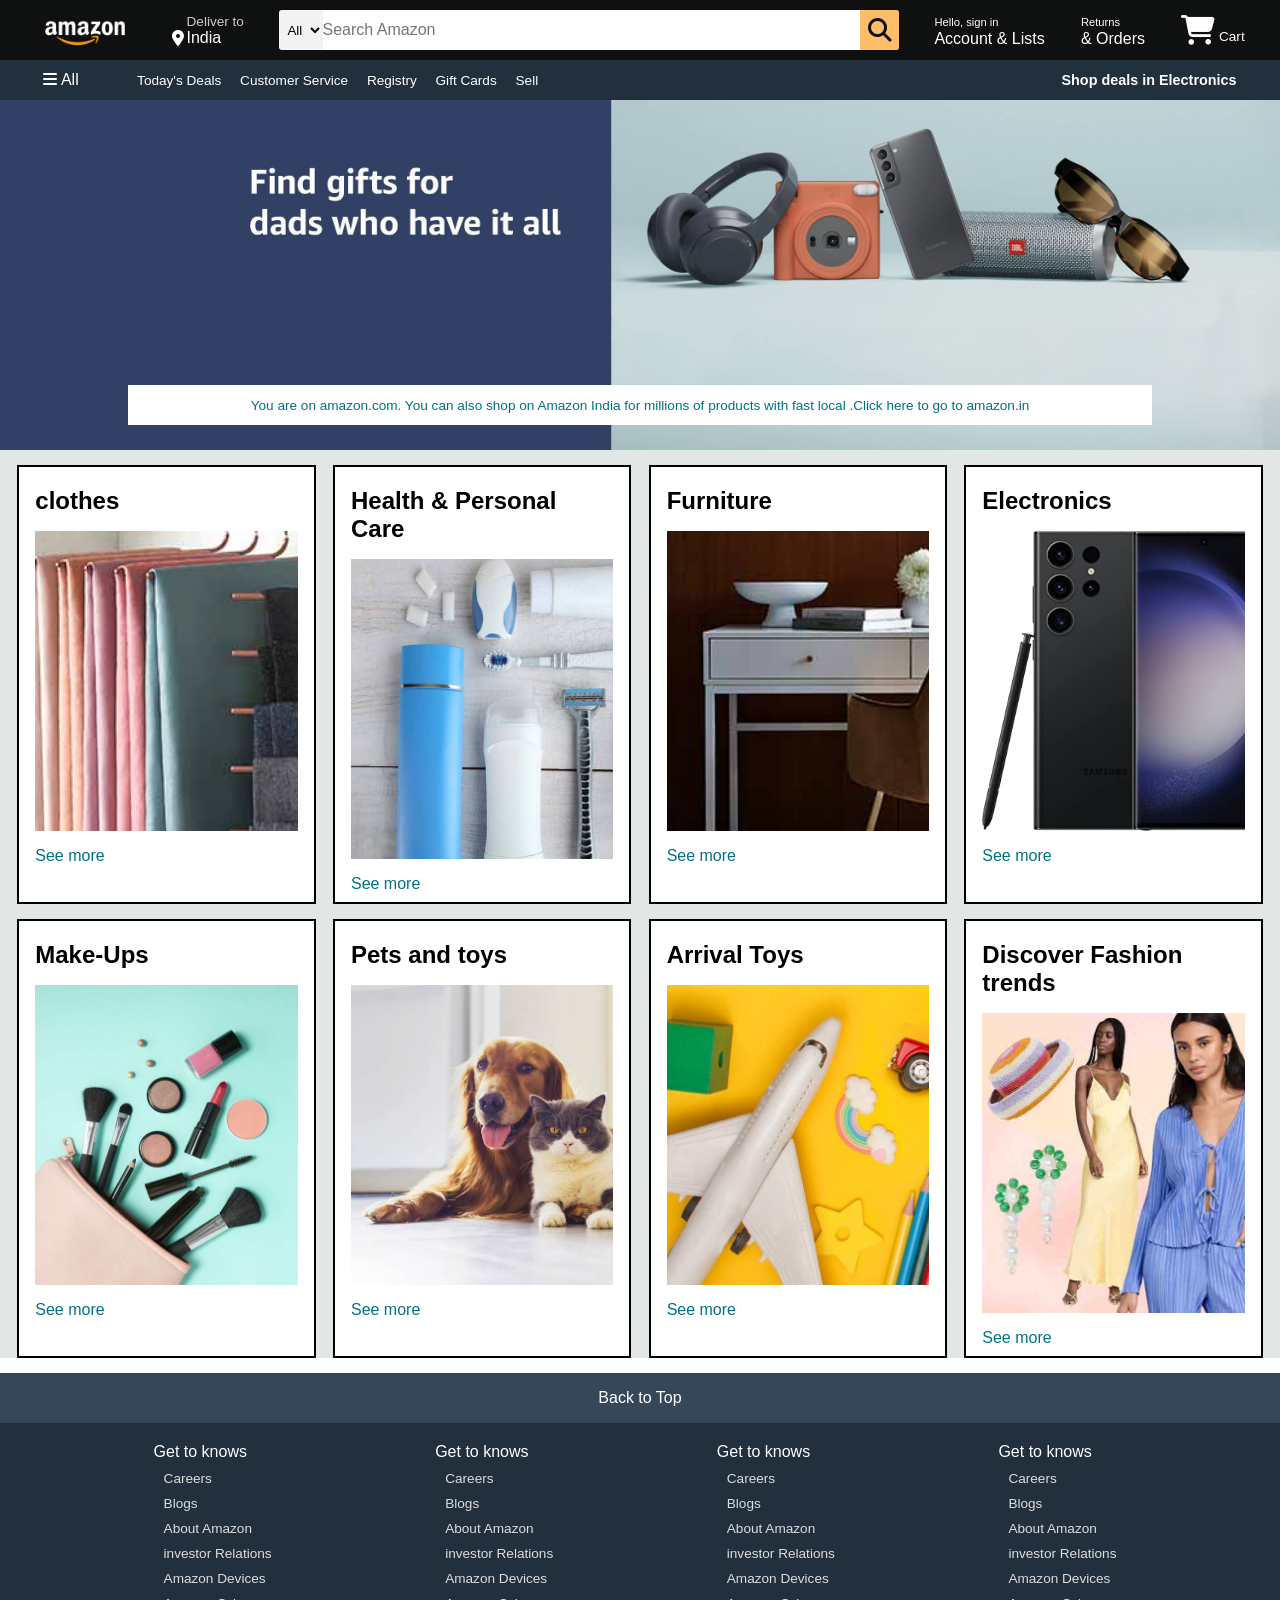
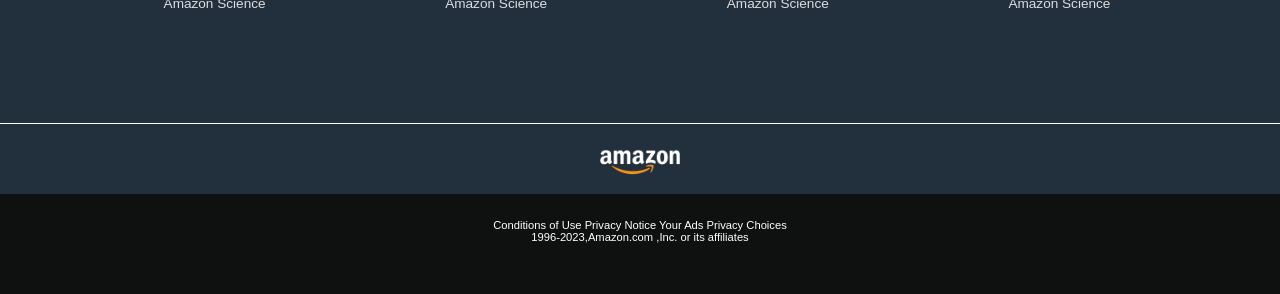
<file: Amazon-Clone-main/index.html>
<!DOCTYPE html>
<html lang="en">
<head>
    <meta charset="UTF-8">
    <meta name="viewport" content="width=device-width, initial-scale=1.0">
    <title>Amazon Clone Front-End</title>
    <link rel="stylesheet" href="https://cdnjs.cloudflare.com/ajax/libs/font-awesome/6.5.1/css/all.min.css" integrity="sha512-DTOQO9RWCH3ppGqcWaEA1BIZOC6xxalwEsw9c2QQeAIftl+Vegovlnee1c9QX4TctnWMn13TZye+giMm8e2LwA==" crossorigin="anonymous" referrerpolicy="no-referrer" />
    <link rel="stylesheet" href="style.css">
</head>
<body>
   <header>
    <div class="navbar">
    <div class="nav-logo border">
        <div class="logo"></div>
    </div>
    <div class="nav-address border">
        <p class="add-first">Deliver to</p>
        <div class="add-icon">
            <i class="fa-solid fa-location-dot"></i>
            <p class="add-second">India</p>
        </div>
        
    </div>
    <div class="nav-search">
        <select  class="search-select">
            <option >All</option>
        </select>
        <input placeholder="Search Amazon" class="search-input">
        <div class="search-icon">
            <i class="fa-solid fa-magnifying-glass"></i>
        </div>
    </div>
    <div class="nav-signin border">
        <p><span >Hello, sign in</span></p>
        <p class="nav-second">Account & Lists</p>
    </div>
    <div class="nav-return border">
        <p><span>Returns</span></p>
        <p class="nav-second">& Orders</p>
    </div>
    <div class="nav-cart border">
        <i class="fa-solid fa-cart-shopping"></i>
        Cart
    </div>
    
</div>
<div class="panel">
    <div class="panel-all">
        <i class="fa-solid fa-bars"></i>
        All
    </div>
    <div class="panel-ops">
        <p>Today's Deals</p>
        <p>Customer Service</p>
        <p>Registry</p>
        <p>Gift Cards</p>
        <p>Sell</p>
    </div>
    <div class="panel-deals">
        Shop deals in Electronics
    </div>
</div>

   
   </header>
   <div class="hero-section">
   <div class="hero-msg">
    You are on amazon.com. You can also shop on Amazon India for millions of products with fast local . <a>Click here to go to amazon.in</a>
   </div>
   </div>
   <div class="shop-section">
    <div class="box1 box">
    <div class="box-content">
        <h2>clothes</h2>
        <div class="box-img" style="background-image: url('box1_image.jpg');"></div>
        <p>See more</p>
    </div>
    </div>
    <div class="box2 box">
        <div class="box-content">
            <h2>Health & Personal Care</h2>
            <div class="box-img" style="background-image: url('box2_image.jpg');"></div>
            <p>See more</p>
        </div>
    </div>
    <div class="box3 box">
        <div class="box-content">
            <h2>Furniture</h2>
            <div class="box-img" style="background-image: url('box3_image.jpg');"></div>
            <p>See more</p>
        </div>
    </div>
    <div class="box4 box">
        <div class="box-content">
            <h2>Electronics</h2>
            <div class="box-img" style="background-image: url('box4_image.jpg');"></div>
            <p>See more</p>
        </div>
    </div>
    <div class="box1 box">
        <div class="box-content">
            <h2>Make-Ups</h2>
            <div class="box-img" style="background-image: url('box5_image.jpg');"></div>
            <p>See more</p>
        </div>
        </div>
        <div class="box2 box">
            <div class="box-content">
                <h2>Pets and toys</h2>
                <div class="box-img" style="background-image: url('box6_image.jpg');"></div>
                <p>See more</p>
            </div>
        </div>
        <div class="box3 box">
            <div class="box-content">
                <h2>Arrival Toys</h2>
                <div class="box-img" style="background-image: url('box7_image.jpg');"></div>
                <p>See more</p>
            </div>
        </div>
        <div class="box4 box">
            <div class="box-content">
                <h2>Discover Fashion trends</h2>
                <div class="box-img" style="background-image: url('box8_image.jpg');"></div>
                <p>See more</p>
            </div>
        </div>
   </div>
   <footer>
    <div class="foot-panel1">
        Back to Top
    </div>
    <div class="foot-panel2">
        <ul>
           <p>Get to knows</p>
            <a >Careers</a>
            <a >Blogs</a>
            <a >About Amazon</a>
            <a >investor Relations</a>
            <a >Amazon Devices</a>
            <a >Amazon Science</a>
        </ul>
        <ul>
            <p>Get to knows</p>
             <a >Careers</a>
             <a >Blogs</a>
             <a >About Amazon</a>
             <a >investor Relations</a>
             <a >Amazon Devices</a>
             <a >Amazon Science</a>
         </ul>
         <ul>
            <p>Get to knows</p>
             <a >Careers</a>
             <a >Blogs</a>
             <a >About Amazon</a>
             <a >investor Relations</a>
             <a >Amazon Devices</a>
             <a >Amazon Science</a>
         </ul>
         <ul>
            <p>Get to knows</p>
             <a >Careers</a>
             <a >Blogs</a>
             <a >About Amazon</a>
             <a >investor Relations</a>
             <a >Amazon Devices</a>
             <a >Amazon Science</a>
         </ul>
    </div>
    <div class="foot-panel3">
        <div class="logo"></div>
    </div>
    <div class="foot-panel4">
        <div class="pages">
            <a >Conditions of Use</a>
            <a >Privacy Notice</a>
            <a >Your Ads Privacy Choices</a>
        </div>
        <div class="copyright">
            1996-2023,Amazon.com ,Inc. or its affiliates
        </div>
    </div>
   </footer>
</body>
</html>
</file>
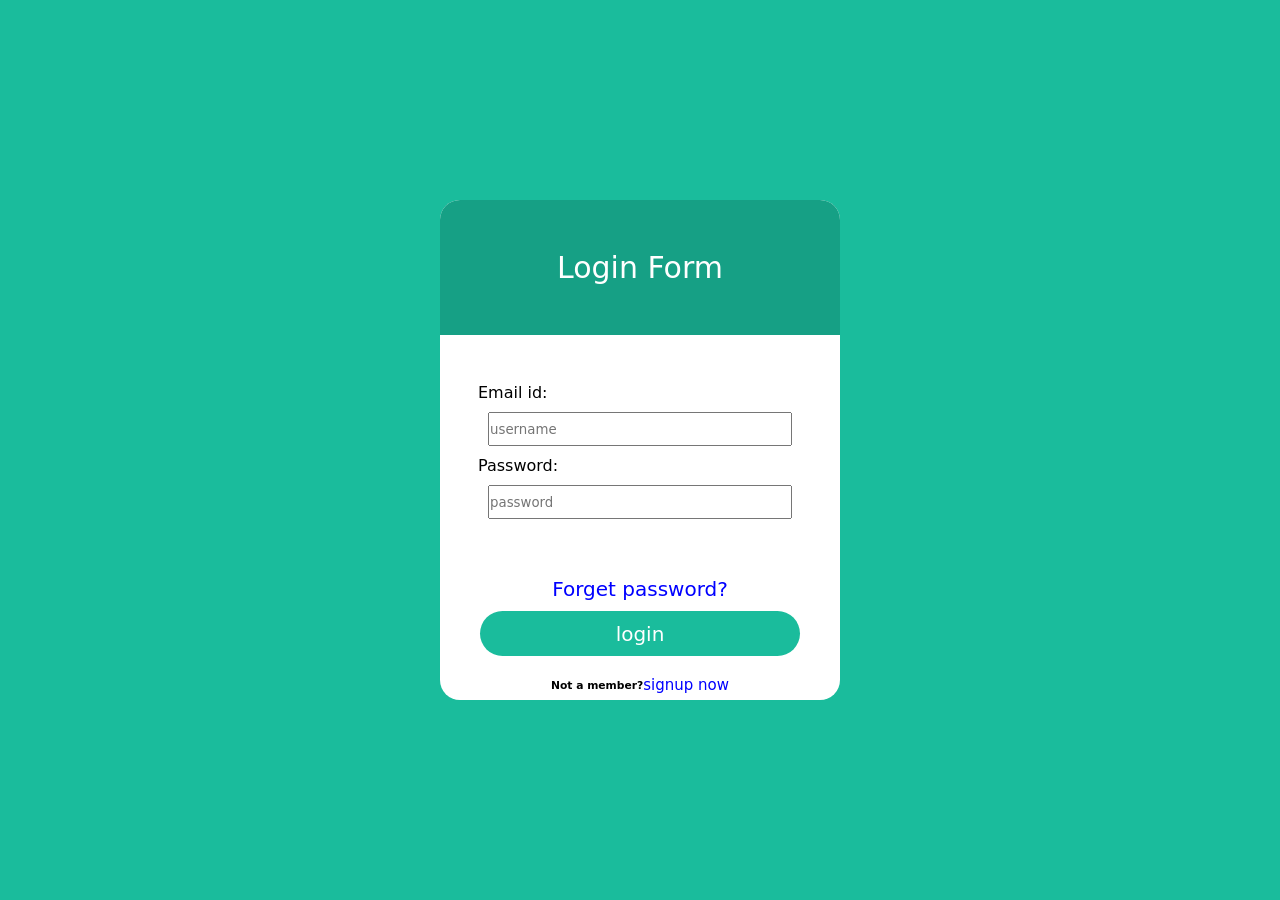
<file: login-page-main/index.html>
<!DOCTYPE html>
<html lang="en">
<head>
    <meta charset="UTF-8">
    <meta name="viewport" content="width=device-width, initial-scale=1.0">
    <title>Login page</title>
    <link rel="stylesheet" href="style.css">
</head>
<body>
   <header>
  <div class="login-form">
    <div class="text">
    Login Form
    </div>
    <div class="info">
        <div class="input">
           <div class="i">
            <label for="email">Email id:</label>
            <input type="email" id="email" placeholder="username">
           </div>
            <div class="j">
                <label for="password">Password:</label>
            <input type="password" placeholder="password">
            </div>

        </div>
        <a href="#">Forget password?</a>
        <div class="click">login</div>
       <div class="k">
        <h6>Not a member?</h6>
        <a href="#">  signup now</a>
       </div>
    </div>
  </div>
   </header> 
</body>
</html>
</file>
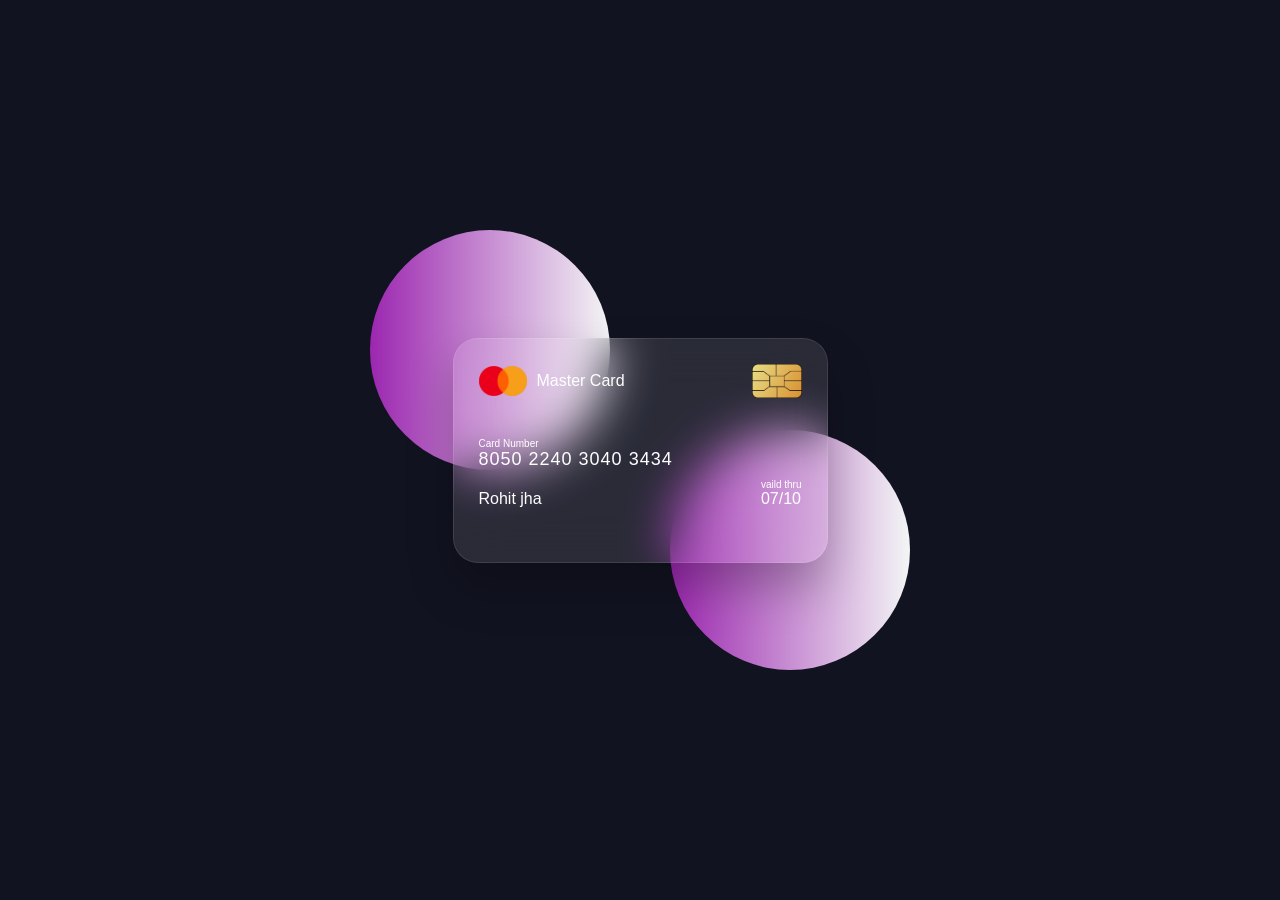
<file: master-card-clone-main/index.html>
<!DOCTYPE html>
<html lang="en">
<head>
    <meta charset="UTF-8">
    <meta name="viewport" content="width=device-width, initial-scale=1.0">
    <title>Master Card Clone</title>
    <link rel="stylesheet" href="style.css">
</head>
<body>
    <section>
        <div class="container">
            <div class="card font-face">
                <header>
                    <span class="logo">
                        <img src="logo.png" alt="">
                        <h5>Master Card</h5>
                    </span>
                    <img src="chip.png" alt="" class="chip">
                </header>
                <div class="card-details">
                   <div class="name-number">
                    <h6>Card Number</h6>
                    <h5 class="number">8050 2240 3040  3434</h5>
                    <h5 class="name">Rohit jha</h5>
                   </div>
                   <div class="valid-date">
                    <h6>vaild thru</h6>
                    <h5>07/10</h5>
                </div>
                </div>
                
            </div>
            <div class="card back-face">
                <h6> For customer service call +977 4333 3433 or gmail at mastercard@gmail.com</h6>
                <span class="magnetic-strip">

                </span>
                <div class="signature"><i>005</i></div>
                <h5>
                    Lorem ipsum dolor sit amet consectetur adipisicing elit. Accusamus atque illum at, consequatur cum nihil.
                    Lorem ipsum dolor sit amet consectetur adipisicing elit. Corrupti, ad et commodi magnam adipisci repellat.
    
                </h5>

            </div>
        </div>
    </section>
</body>
</html>
</file>
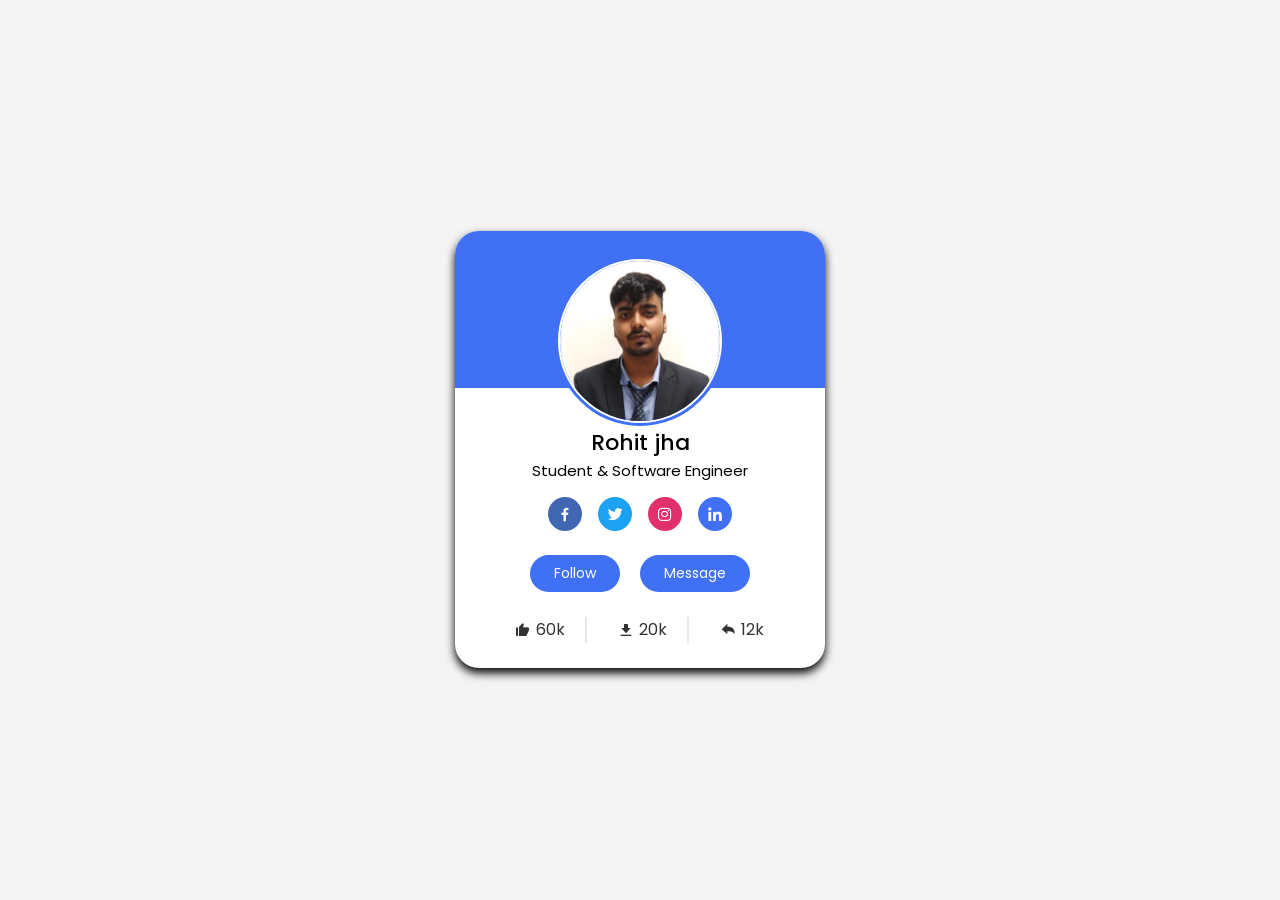
<file: Profile-Card-main/index.html>
<!DOCTYPE html>
<html lang="en">
<head>
    <meta charset="UTF-8">
    <meta name="viewport" content="width=device-width, initial-scale=1.0">
    <title> Profile Card</title>
    <link rel="stylesheet" href="style.css">
    <link href='https://unpkg.com/boxicons@2.1.4/css/boxicons.min.css' rel='stylesheet'>

</head>
<body>
    <div class="profile-card">
        <div class="image">
            <img src="photo.jpg" alt="no image" class="profile-img">
        </div>
        <div class="text-data">
            <span class="name">Rohit jha</span>
            <span class="job"> Student & Software Engineer</span>
        </div>
        <div class="media-button">
            <a href="#" style="background-color: #4267b2;" class="link">
                <i class='bx bxl-facebook'></i>
            </a>
            <a href="#"  style="background-color: #1da1f2;" class="link">
                <i class='bx bxl-twitter'></i>
            </a>
            <a href="#" style="background-color: #e1306c;" class="link">
                <i class='bx bxl-instagram'></i>
            </a>
            <a href="#" class="link">
                <i class='bx bxl-linkedin'></i>
            </a>
        </div>
        <div class="button">
            <button class="button">Follow</button>
            <button class="button">Message</button>
        </div>
        <div class="analytics">
            <div class="data">
                <i class='bx bxs-like icons'></i>
                <span class="number">60k</span>
                </span>
            </div>
            <div class="data">
                <i class='bx bxs-download icons'></i>
                <span class="number">20k</span>
                </span>
            </div>
            <div class="data">
                <i class='bx bxs-share icons'></i>
                <span class="number">12k</span>
                </span>
            </div>
        </div>
    </div>
</body>
</html>
</file>
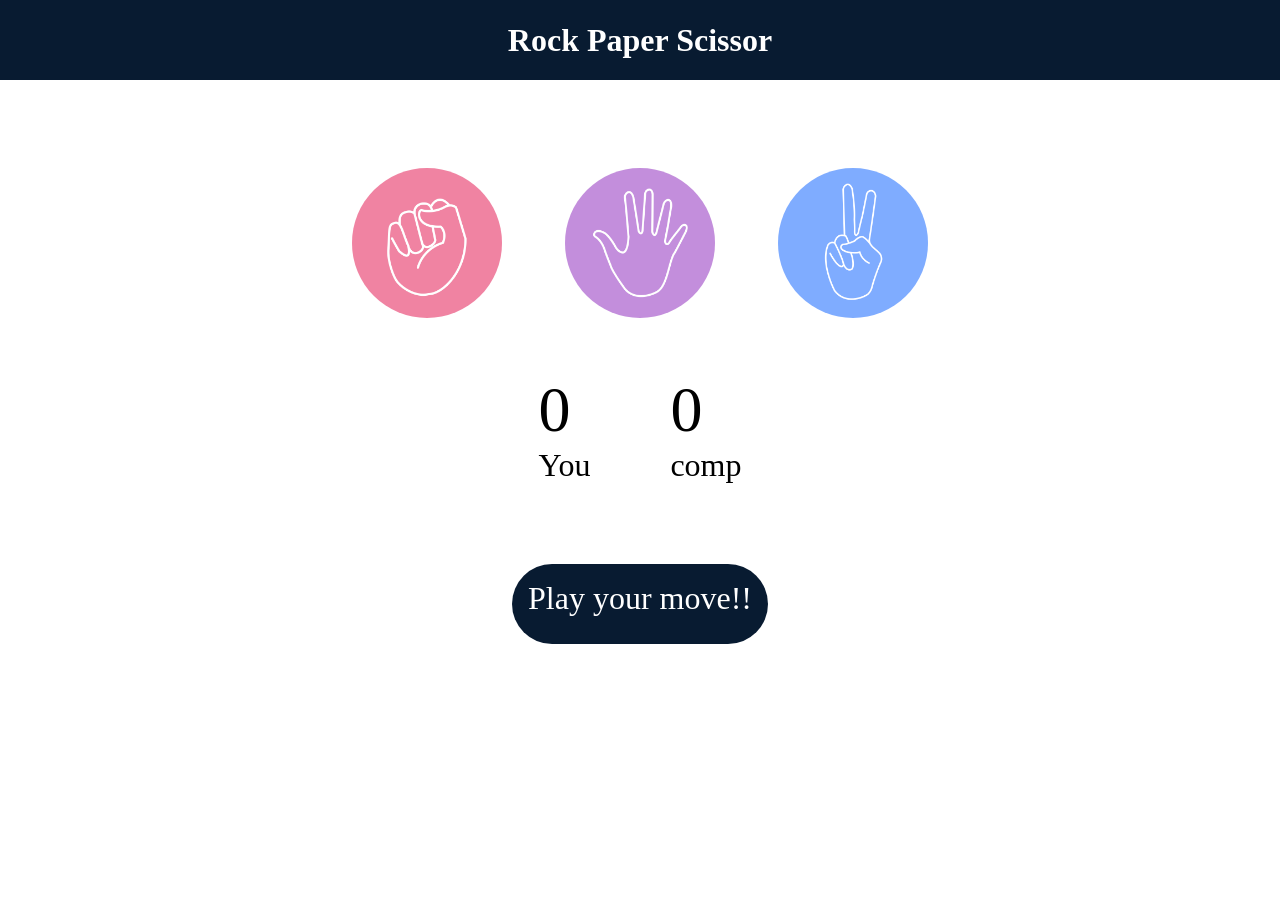
<file: Rock-Paper-Scissors-main/index.html>
<!DOCTYPE html>
<html lang="en">
<head>
    <meta charset="UTF-8">
    <meta name="viewport" content="width=device-width, initial-scale=1.0">
    <title>Rock Paper Scissor Game</title>
    <link rel="stylesheet" href="style.css">
</head>
<body>
    <h1>Rock Paper Scissor</h1>
    <div class="choices">
        <div class="choice" id="rock">
            <img src="rock.png" alt="no image">
        </div>
        <div class="choice" id="paper">
            <img src="paper.png" alt="no image">
        </div>
        <div class="choice" id="scissors">
            <img src="scissors.png" alt="no image">
        </div>
    </div>
    <div class="score-board">
        <div class="score">
            <p id="user-score">0</p>
            <p>You</p>
            
        </div>
        <div class="score">
            <p id="comp-score">0</p>
            <p>comp</p>
            
        </div>
    </div>
    <div class="msg-container">
        <p id="msg">Play your move!!</p>
    </div>
    <script src="app.js"></script>
</body>
</html>
</file>
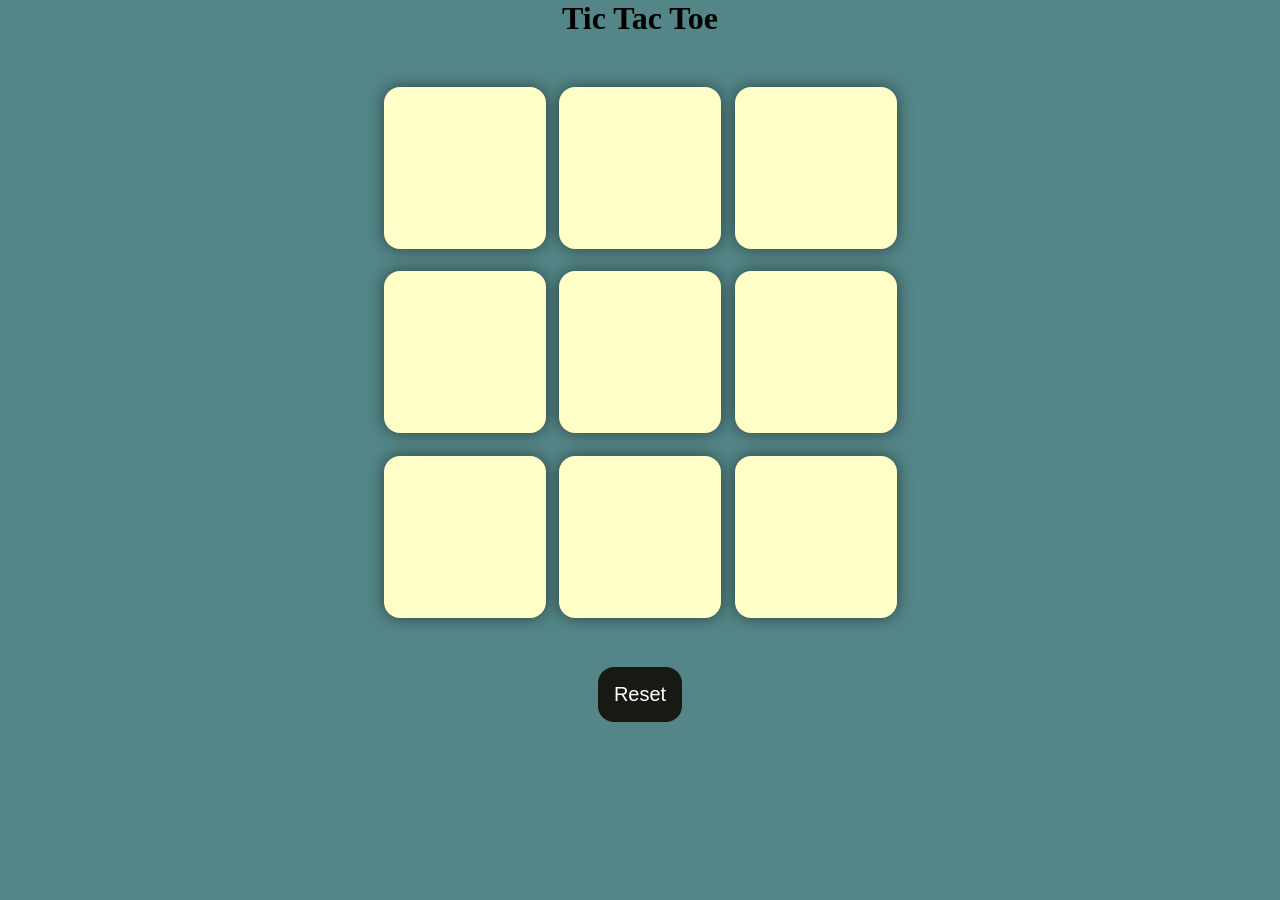
<file: Tic-Tac-Toe-Game-main/index.html>
<!DOCTYPE html>
<html lang="en">
<head>
    <meta charset="UTF-8">
    <meta name="viewport" content="width=device-width, initial-scale=1.0">
    <title>Tic-Tac-Toe Game</title>
    <link rel="stylesheet" href="style.css">
</head>
<body>
    <div class="msg-container hide">
        <p id="msg">Winner</p>
        <button id="new-btn">New Game</button>
    </div>
    <main>
        <h1>Tic Tac Toe</h1>
        <div class="container">
            <div class="game">
                <button class="box"></button>
                <button class="box"></button>
                <button class="box"></button>
                <button class="box"></button>
                <button class="box"></button>
                <button class="box"></button>
                <button class="box"></button>
                <button class="box"></button>
                <button class="box"></button>
            </div>
        </div>
        <button id="reset">Reset</button>

    </main>
   
    <script src="app.js"></script>
</body>
</html>
</file>
<file: Amazon-Clone-main/style.css>
*{
    margin: 0;
    padding: 0;
    font-family:Arial ;
    border: border-box;
}
.navbar{
    height: 60px;
    background-color: #0f1111;
    color: white;
    display: flex;
    align-items: center;
    justify-content: space-evenly;

}
.nav-logo{
    height: 50px;
    width: 100px;
   

}
.logo{
    background-image: url("amazon_logo.png");
    background-size: cover;
    height: 50px;
    width: 100%;

}
.border{
    border: 1.5px solid transparent;
}
.border:hover{
    border: 1.5px solid white;
}
/* box **2 */
.add-first{
    color: #cccccc;
    font-size: 0.85rem;
    margin-left: 15px;

}
.add-second{
font-size: 1rem;
margin-left: 3px;
}
.add-icon{
    display: flex;
    align-items: center;
    /* justify-content: center; */
}
/* box3 */
.nav-search{
    display: flex;
    justify-content: space-evenly;
    /* align-items: center; */
    background-color: pink;
    width: 620px;
    height: 40px;
    
    border-radius: 3px;
}
.search-select{
    background-color: #f3f3f3;
    width: 50px;
    text-align: center;
    border-top-left-radius:4px ;
    border-bottom-left-radius: 4px;
    border: none;

}
.search-input{
    width: 100%;
    font-size: 1rem;
    border: none;
}
.search-icon{
    width: 45px;
    display: flex;
    justify-content: center;
    align-items: center;
    font-size: 1.5rem;
    background-color:#febd68 ;
    border-top-right-radius: 4px;
    border-bottom-right-radius: 4px;
    color: #0f1111;
}
.nav-search:hover{
    border:2px solid orange ;
}
/* box4 */
span{
    font-size: 0.7rem;

}
.nav-cart i{
    font-size: 30px;
}
.nav-cart{
    font-size: 0.85rem;
    font-weight: 700px;
}

/* panel */
.panel{
    height: 40px;
    background-color:#222f3d ;
    display: flex;
    color: white;
    align-items: center;
    justify-content: space-evenly;
}
.panel-ops p{
    display: inline;
    margin-left: 15px;
}
.panel-ops{
    width: 70%;
    font-size: 0.85rem;

}
.panel-deals{
    font-size: 0.9rem;
    font-weight: 700;
}
/**hero section**/
.hero-section{
    background-image: url("hero_image.jpg");
    background-size: cover;
    height: 350px;
    display: flex;
    justify-content: center;
    align-items: flex-end;



}
.hero-msg{
    background-color: white;
    color: black;
    height: 40px;
    display: flex;
    align-items: center;
    justify-content: center;
    font-size: 0.85rem;
    width: 80%;
    margin-bottom: 25px;
}
.hero-msg{
    color: #007185;

}
/**shop section**/
.shop-section{
    display: flex;
    flex-wrap: wrap;
    justify-content: space-evenly;
    background-color: #e2e7e6;
   
}

.box{
    border: 2px solid black;
    height: 400px;
    width: 23%;
    background-color: white;
    padding: 20px 0px 15px;
    margin-top: 15px;
    
}
.box-img{
    height: 300px;
    background-size: cover;
 margin-top: 1rem;
 margin-bottom: 1rem;

}
.box-content{
    margin-left: 1rem;
    margin-right: 1rem;
}
.box-content p{
    color: #007185;
}
/** footer**/
footer{
    margin-top: 15px;
}
.foot-panel1{
    background-color: #37475a;
    color: white;
    height: 50px;
    display: flex;
    justify-content: center;
    align-items: center;
    font-size: 1rem;

}
.foot-panel2{
    background-color: #222f3d;
    color: white;
    height: 300px;
    display: flex;
    justify-content: space-evenly;
}
ul{
   margin-top: 20px; 
}
ul a{
    display: block;
    font-size: 0.85rem;
    margin: 10px;
    color: #dddddd;
    
}
.foot-panel3{
    background-color: #222f3d;
    color: white;
    border-top: 0.5px solid white;
    height: 70px;
    display: flex;
    justify-content: center;
    align-items: center;
}
.logo{
    background-image: url("amazon_logo.png");
    background-size: cover;
    height: 50px;
    width: 100px;

}
.foot-panel4{
    background-color: #0f1111;
    color: white;
    height: 100px;
    font-size: 0.7rem;
    text-align: center;
    
}
.pages{
   
    padding-top: 25px;

} 
.copyright{
    
    text-align: center;
}
</file>
<file: login-page-main/style.css>
*{
    margin: 0;
    padding:0;
    box-sizing: none;
    font-family: system-ui, -apple-system, BlinkMacSystemFont, 'Segoe UI', Roboto, Oxygen, Ubuntu, Cantarell, 'Open Sans', 'Helvetica Neue', sans-serif;
}
body{
    height: 100vh;
    width: 100%;
    display: flex;
    justify-content: center;
    align-items: center;
    background: #1abc9c;
}
header{
    background-color: white;
    height: 500px;
    width: 400px;
    border-radius: 20px;

}
.text{
    background: #16a085;
    height: 15vh;
    display: flex;
    justify-content: center;
    align-items: center;
    font-size: 30px;
    font-weight: 400;
    color: #fff;
    border-radius: 20px 20px 0 0;
}
.input{
    display: flex;
    justify-content: space-evenly;
    align-items: center;
    flex-direction: column;
    margin: 3rem ;

    
   
}
input{
    width: 300px;
    height: 30px;
    gap: 10px;
    margin: 10px;
}
.info{
    display: flex;
    flex-direction: column;
    align-items: center;
    justify-content: space-evenly;
}
.click{
    height: 5vh;
    background-color: #1abc9c;
    width: 80%;
    display: flex;
    align-items: center;
    justify-content: center;
  margin-left: 10px;
  margin-right: 10px;
  margin-top: 10px;
  border-radius: 25px ;
  cursor: pointer;
  color: #fff;
  font-size: 20px;
  font-weight: 400;
}
a{
    font-size: 20px;
    color: blue;
    text-decoration: none;
    
}
.k{
    display: flex;
    margin: 20px;
    align-items: center;
    justify-content: space-between;
}
.k a{
    font-size: 15px;
}
</file>
<file: master-card-clone-main/style.css>
*{
    margin: 0;
    padding: 0;
    font-family: Arial, Helvetica, sans-serif;
    box-sizing: border-box;

}
section{
    position: relative;
    min-height:100vh;
    width: 100%;
    background-color: #121321;
    display: flex;
    justify-content: center;
    align-items: center;
    color: #fff ;

}
section::before{
    content: "";
    position: absolute;
    height: 240px;
    width: 240px;
    border-radius: 50%;
    transform: translate(-150px,-100px);
    background: linear-gradient(90deg,#9c27b0,#f3f5f5);

}
section::after{
    content: "";
    position: absolute;
    height: 240px;
    width: 240px;
    border-radius: 50%;
    transform: translate(150px,100px);
    background: linear-gradient(90deg,#9c27b0,#f3f5f5);

}
.container{
    position: relative;
    height: 225px;
    width: 375px;
    z-index: 100;
    transition: 0.6s;
    transform-style: preserve-3d;
    cursor: pointer;
}
.container:hover{
    transform: rotateY(180deg);
}
.container .card{
    position:absolute;
    height: 100%;
    width: 100%;
    padding: 25px;
    border-radius: 25px;
    backdrop-filter: blur(25px);
    background: rgba(255,255,255,0.1);
    box-shadow: 0 25px 45px rgba(0, 0, 0, 0.25);
    border: 1px solid rgba(255,255,255,0.1);
    backface-visibility: hidden;

}
.font-face header,
.font-face .logo{
    display: flex;
    align-items: center;
}
.font-face header{
    justify-content: space-between;
}

.font-face .logo img{
    display: flex;
    align-items: center;
    margin-right: 10px;

}
.font-face .logo img{
width: 48px;

}
h5{
    font-size: 16px;
    font-weight: 400;
}
.font-face .chip{
width: 50px;
}
.font-face .card-details{
    display: flex;
    align-items: flex-end;
    margin-top: 40px;
    justify-content: space-between;
}
h6{
    font-size: 10px;
    font-weight: 400;
}
h5.number{
 font-size: 18px;
 letter-spacing: 1px;
}
h5.name{
   margin-top: 20px;
}
.card.back-face {
    border: none;
    padding: 15px 25px 25px 25px;
    transform: rotateY(180deg);
}
.card.back-face h6{
font-size: 8px;
}
.card.back-face .magnetic-strip{
position:absolute;
top: 40px;
left: 0;
height: 45px;
width: 100%;
background: #000;
}
.card.back-face .signature{
    display: flex;
    justify-content: flex-end;
    align-items: center;
    margin-top: 80px;
    height: 40px;
    width: 85%;
    border-radius: 6px;
    background: repeating-linear-gradient(#fff,#fff 3px , #efefef 0px ,
    #efefef 9px);
}
.signature i{
    color: #000;
    background-color: #fff;
    padding: 4px 6px;
    border-radius: 4px;
    font-size: 12px;
    margin-right: -30px;
    z-index: -1;
}
.card.back-face h5{
    font-size: 8px;
    margin-top: 15px;
}
</file>
<file: Profile-Card-main/style.css>
@import url('https://fonts.googleapis.com/css2?family=Lato:ital@1&family=Poppins:wght@300&display=swap');

*{
    margin: 0;
    padding: 0;
    font-family: 'Lato', sans-serif;
font-family: 'Poppins', sans-serif;
    box-sizing: border-box;
    
}
body{
    height: 100vh;
    display: flex;
    justify-content: center;
    align-items: center;
    background-color: #f4f4f4;
}
.image{
    position: relative;
    height: 170px;
    width: 170px;
    border-radius: 50%;
    background-color: #4070f4;
    padding: 3px;

}
.profile-card{
    display: flex;
    flex-direction: column;
    align-items: center;
    max-width: 370px;
    width: 100%;
    background-color: #fff;
    border-radius: 24px;
    padding: 25px;
    box-shadow: 0 5px 10px  rgb(0, 0, 0.1);
    margin-bottom: 2px;
    position: relative;
}
.profile-card::before{
    content: '';
    top: 0%;
    left: 0;
    border-radius: 24px 24px 0 0;
    position: absolute;
    height: 36%;
    width: 100%;
    background-color: #4070f4;

}
.image .profile-img{
    height: 100%;
    width: 100%;
    object-fit: cover;
    border-radius: 50%;
    border: 2px solid #fff;
}
 .profile-card .text-data{
    display: flex;
    flex-direction: column;
    align-items: center;

}
.text-data .name{
    font-size: 22px;
    font-weight: 500;
}
.text-data .job{
    font-size: 15px;
    font-weight: 400;
}
.profile-card .media-button{
    display: flex;
    align-items: center;
    margin-top: 15px;
}
.media-button .link{
    display: flex;
    align-items: center;
    justify-content: center;
    color: #fff;
    font-size: 18px;
    height: 34px;
    width: 34px;
    border-radius: 50%;
    margin: 0 8px;
    background-color: #4070f4;
    text-decoration: none;
}
.profile-card .button{
    display: flex;
    align-items: center;
    margin-top: 24px;

}
.button  .button{
 background-color: #4070f4;
 color: #fff;
 margin:0 10px;
 padding: 8px 24px;
 border-radius: 24px;
 cursor: pointer;
 font-size: 14px;
 font-weight: 400;
 border: none;
 transition: all 0.3s ease;

 

}
 .button .button:hover{

    background-color: #0e4bf1;
    color:#fff ;
 }
.profile-card .analytics{
    display: flex;
    justify-content: center;
    align-items: center;
    margin-top: 25px;
}
.analytics .data{
    display: flex;
    align-items: center;
    color: #333;
    padding: 0 20px;
    border-right: 2px solid #e7e7e7;
    

}
.data{
    margin-right: 6px;
}
.data:last-child{
    border-right: none;
}
.icons{
    padding: 5px 5px;
    
}
</file>
<file: Rock-Paper-Scissors-main/style.css>
*{
    margin: 0;
    padding: 0;
}
h1{
    background-color: #081b31;
    color: #fff;
    height: 5rem;
    text-align: center;
    line-height: 5rem;
    

}
.choice{
    height: 165px;
    width: 165px;
    border-radius: 50%;
    display: flex;
    justify-content: center;
    align-items: center;
    

}
img{
    height: 150px;
    width: 150px;
    object-fit: cover;
    border-radius: 50%;
}
.choices{
    display:flex;
    justify-content: center;
    align-items: center;
    gap: 3rem;
    margin-top: 5rem;
}
.choice:hover{
    background-color: #081b31;
    cursor: pointer;
}
.score-board{
    display: flex;
    justify-content: center;
    align-items: center;
    font-size: 2rem;
    margin-top: 3rem;
    gap: 5rem;
}
#user-score,#comp-score{
    font-size: 4rem;
}
.msg-container{
    margin-top: 5rem;
    display: flex;
    justify-content: center;
    align-items: center;
    
}

#msg{
    color: #fff;
    background-color: #081b31;
    height: 3rem;
    font-size: 2rem;
    padding: 1rem;
    border-radius: 5rem;
    text-align: center;
    
    
    
    display: inline;
}
</file>
<file: Tic-Tac-Toe-Game-main/style.css>
*{
    margin: 0;
    padding: 0;
}
body{
    background-color: #548687;
    text-align: center;
}
.container{
height: 70vh;
display: flex;
   
    justify-content: center;
    align-items:center ;
    gap: 1.5vmin;

}
.game{
    height: 60vmin;
    width: 60vmin;
    display: flex;
    flex-wrap: wrap;
    justify-content: center;
    align-items:center ;
    gap: 1.5vmin;
    
}
.box{
    height: 18vmin;
    width: 18vmin;
    border-radius: 1rem;
    border: none;
    box-shadow: 0 0 1rem rgba(0,0,0, 0.5);
    font-size: 8vmin;
    color: #b0413e;
    background-color: #ffffc7;
}
#reset{
    padding: 1rem;
    font-size: 1.25rem;
    background-color: #191913;
    color: #fff;
    border-radius: 1rem;
    border: none;

}
#new-btn{
    padding: 1rem;
    font-size: 1.25rem;
    background-color: #191913;
    color: #fff;
    border-radius: 1rem;
    border: none;
}
#msg{
    color:#ffffc7;
    font-size: 5vmin;
}
.msg-container{
    height: 30vmin;
}
.hide{
    display:none;
}
</file>
